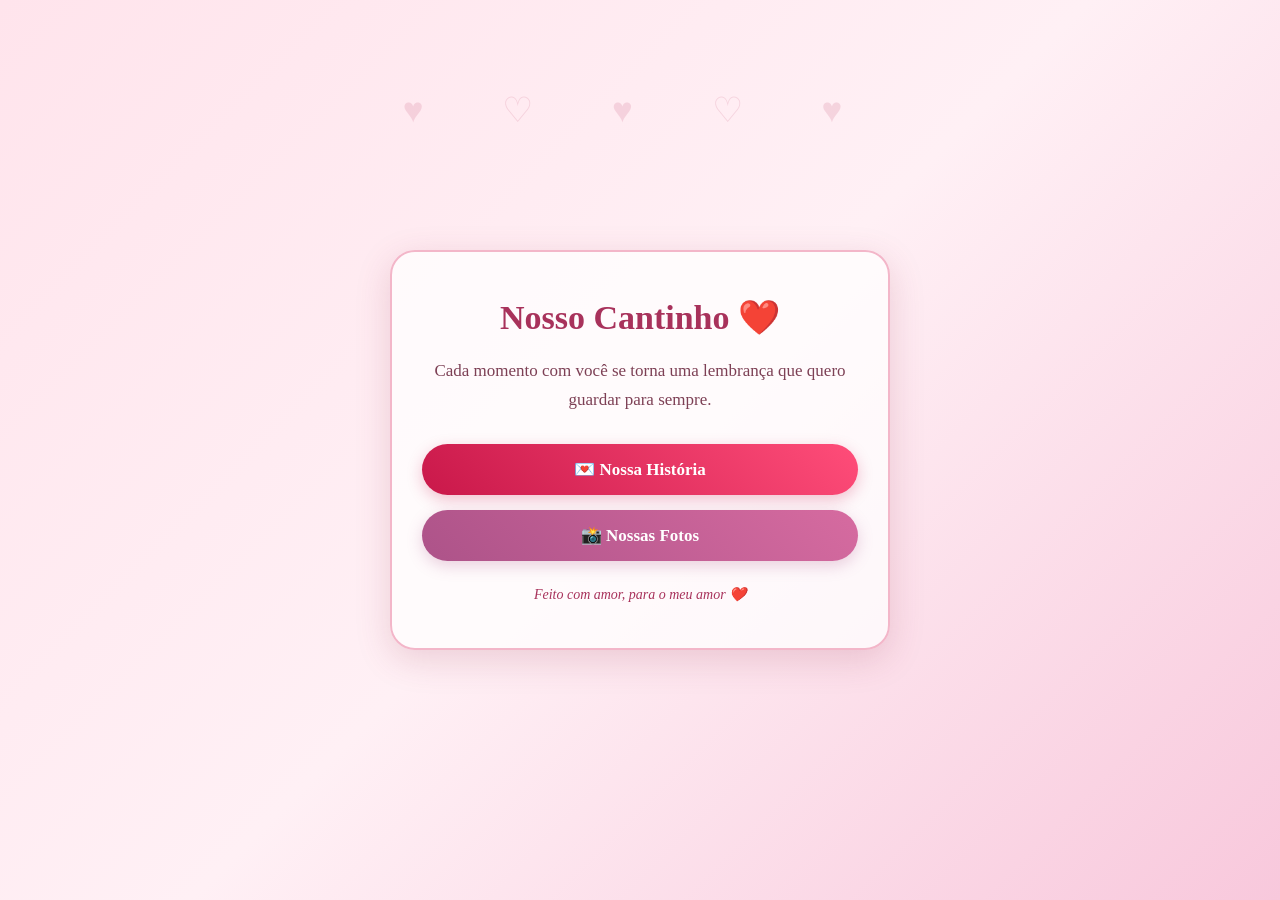
<file: index.html>
<!DOCTYPE html>
<html lang="pt-br">
<head>
    <meta charset="UTF-8">
    <meta name="viewport" content="width=device-width, initial-scale=1.0">
    <title>Nosso Cantinho ❤️</title>
    <link rel="stylesheet" href="arquivos_css/css_da_pagina_inicial.css">
</head>
<body>

    <div class="container">
        <h1>Nosso Cantinho ❤️</h1>

        <p class="mensagem">
            Cada momento com você se torna uma
            lembrança que quero guardar para sempre.
        </p>

        <button class="botao_historia"
            onclick="window.location.href='pagina_da_historia.html'">
            💌 Nossa História
        </button>

        <button class="botao_fotos"
            onclick="window.location.href='fotos_juntos.html'">
            📸 Nossas Fotos
        </button>

        <p class="rodape">Feito com amor, para o meu amor ❤️</p>
    </div>

</body>
</html>
</file>
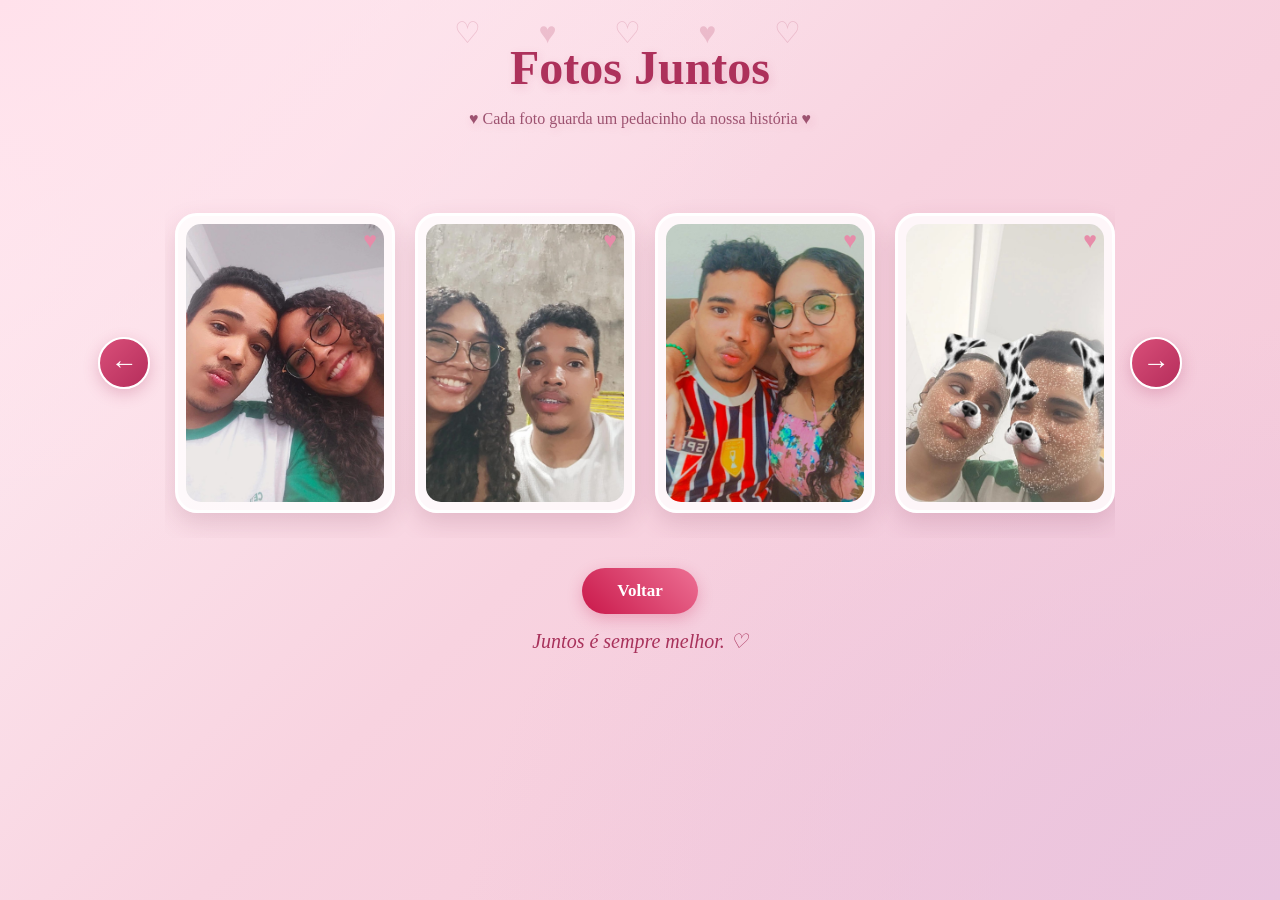
<file: fotos_juntos.html>
<!DOCTYPE html>
<html lang="pt-br">
<head>
    <meta charset="UTF-8">
    <meta name="viewport" content="width=device-width, initial-scale=1.0">
    <title>Fotos Juntos</title>
    <link rel="stylesheet" href="arquivos_css/css_das_fotos.css">
</head>
<body>
    <h1>Fotos Juntos</h1>
    <div class="container-list">
        <button class="botao-esquerdo" onclick="moverLista(-1)"> ← </button>   
        <div class="card-list" id="cardList">
            <div class="card 01"><img src="fotos-de-nos/juntos1.jpeg" alt="Foto 01"></div>
            <div class="card 02"><img src="fotos-de-nos/juntos2.jpeg" alt="Foto 02"></div>
            <div class="card 03"><img src="fotos-de-nos/juntos3.jpeg" alt="Foto 03"></div>
            <div class="card 04"><img src="fotos-de-nos/juntos4.jpeg" alt="Foto 04"></div>
            <div class="card 05"><img src="fotos-de-nos/juntos5.jpeg" alt="Foto 05"></div>
            <div class="card 06"><img src="fotos-de-nos/juntos6.jpeg" alt="Foto 06"></div>
            <div class="card 07"><img src="fotos-de-nos/juntos7.jpeg" alt="Foto 07"></div>
            <div class="card 08"><img src="fotos-de-nos/juntos8.jpeg" alt="Foto 08"></div>
            <div class="card 09"><img src="fotos-de-nos/juntos9.jpeg" alt="Foto 09"></div>
            <div class="card 10"><img src="fotos-de-nos/juntos10.jpeg" alt="Foto 10"></div>
            <div class="card 11"><img src="fotos-de-nos/juntos11.jpeg" alt="Foto 11"></div>
            <div class="card 12"><img src="fotos-de-nos/juntos12.jpeg" alt="Foto 12"></div>
            <div class="card 13"><img src="fotos-de-nos/juntos13.jpeg" alt="Foto 13"></div>
            <div class="card 14"><img src="fotos-de-nos/juntos14.jpeg" alt="Foto 14"></div>
            <div class="card 15"><img src="fotos-de-nos/juntos15.jpeg" alt="Foto 15"></div>
            <div class="card 16"><img src="fotos-de-nos/juntos16.jpeg" alt="Foto 16"></div>
            <div class="card 17"><img src="fotos-de-nos/juntos17.jpeg" alt="Foto 17"></div>
            <div class="card 18"><img src="fotos-de-nos/juntos18.jpeg" alt="Foto 18"></div>
            <div class="card 19"><img src="fotos-de-nos/juntos19.jpeg" alt="Foto 19"></div>
            <div class="card 20"><img src="fotos-de-nos/juntos20.jpeg" alt="Foto 20"></div>
            <div class="card 21"><img src="fotos-de-nos/juntos21.jpeg" alt="Foto 21"></div>
        </div>
        <button class="botao-direito" onclick="moverLista(1)"> → </button>
    </div>
    <button class="botao-voltar" onclick="window.location.href='index.html'">Voltar</button>
    <script src="arquivos_js/java_da_historia.js"></script>
</body>
</html>
</file>
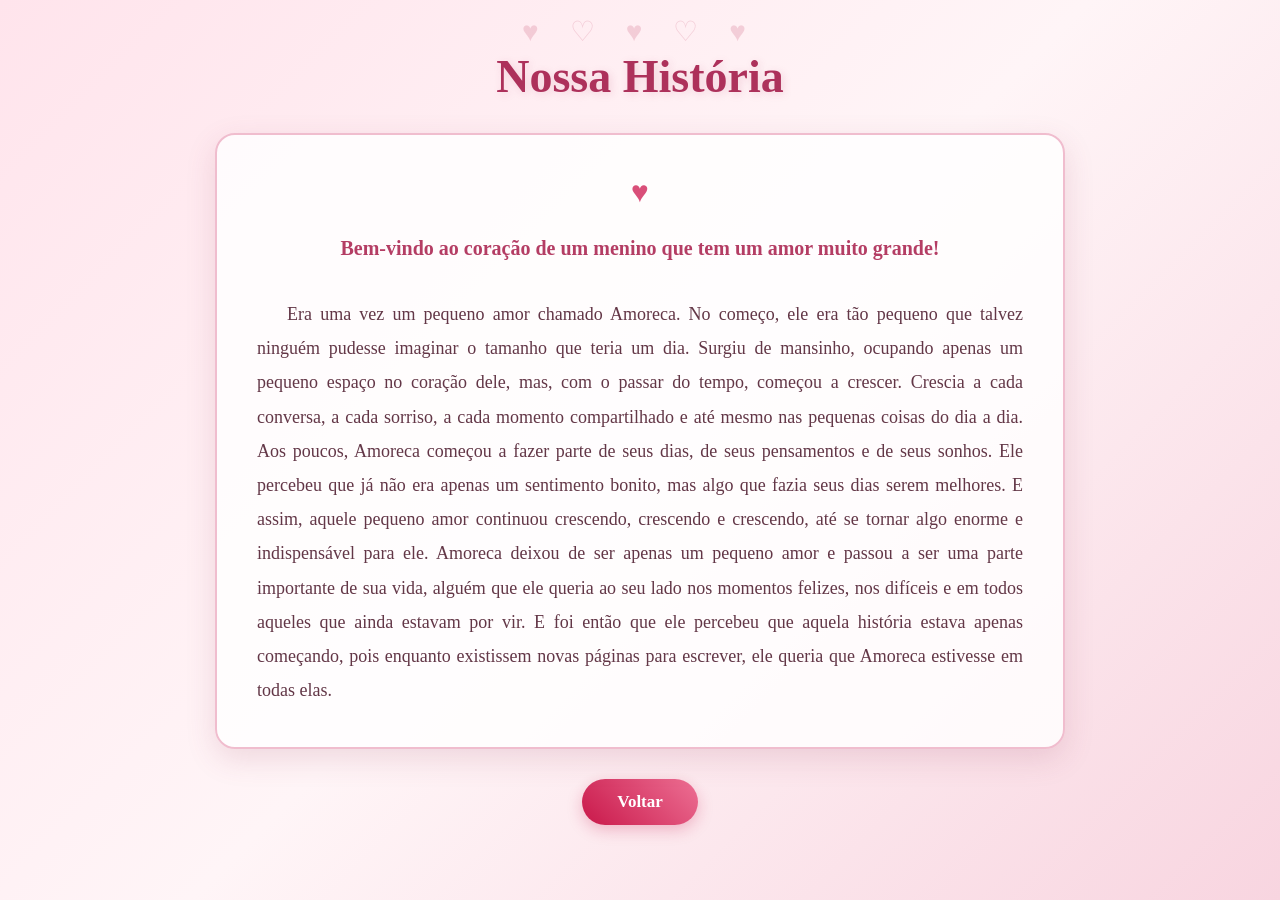
<file: pagina_da_historia.html>
<!DOCTYPE html>
<html lang="pt-br">
<head>
    <meta charset="UTF-8">
    <meta name="viewport" content="width=device-width, initial-scale=1.0">
    <title>Meu Amorzinho</title>
    <link rel="stylesheet" href="arquivos_css/css_da_historia.css">
</head>
<body>
    
    <h1>Nossa História</h1>
    <div class="texto_historia">
        <p>Bem-vindo ao coração de um menino que tem um amor muito grande!</p>

        <p>Era uma vez um pequeno amor chamado Amoreca. No começo, ele era tão pequeno que talvez ninguém pudesse imaginar o tamanho que teria um dia.
            Surgiu de mansinho, ocupando apenas um pequeno espaço no coração dele, mas, com o passar do tempo, começou a crescer. Crescia a cada conversa, 
            a cada sorriso, a cada momento compartilhado e até mesmo nas pequenas coisas do dia a dia. Aos poucos, Amoreca começou a fazer parte de seus dias,
            de seus pensamentos e de seus sonhos. Ele percebeu que já não era apenas um sentimento bonito, mas algo que fazia seus dias serem melhores. 
            E assim, aquele pequeno amor continuou crescendo, crescendo e crescendo, até se tornar algo enorme e indispensável para ele. Amoreca deixou de ser
            apenas um pequeno amor e passou a ser uma parte importante de sua vida, alguém que ele queria ao seu lado nos momentos felizes, nos difíceis e em todos 
            aqueles que ainda estavam por vir. E foi então que ele percebeu que aquela história estava apenas começando, pois enquanto existissem novas páginas para escrever, 
            ele queria que Amoreca estivesse em todas elas.
        </p>
    </div>
    <button class="botao_voltar" onclick="window.location.href='index.html'">Voltar</button>
</body>
</html>
</file>
<file: arquivos_css/css_da_pagina_inicial.css>
/* Configuração geral */
* {
    margin: 0;
    padding: 0;
    box-sizing: border-box;
}

body {
    min-height: 100vh;
    display: flex;
    justify-content: center;
    align-items: center;
    font-family: Georgia, serif;

    background: linear-gradient(
        135deg,
        #ffe4ec,
        #fff0f5,
        #f8c8dc
    );

    overflow: hidden;
}

/* Coração decorativo no fundo */
body::before {
    content: "♥  ♡  ♥  ♡  ♥";
    position: fixed;
    top: 10%;
    left: 0;
    width: 100%;
    text-align: center;
    font-size: 35px;
    letter-spacing: 35px;
    color: rgba(190, 60, 100, 0.15);
    pointer-events: none;
}

/* Caixa principal */
.container {
    position: relative;
    width: 90%;
    max-width: 500px;
    padding: 45px 30px;

    text-align: center;

    background: rgba(255, 255, 255, 0.75);
    border: 2px solid #f3b6c9;
    border-radius: 25px;

    box-shadow: 0 10px 35px rgba(150, 50, 80, 0.18);
}

/* Título */
h1 {
    color: #a8325b;
    font-size: 34px;
    margin-bottom: 20px;
}

/* Mensagem romântica */
.mensagem {
    color: #7d4055;
    font-size: 17px;
    line-height: 1.7;
    margin-bottom: 30px;
}

/* Botões */
button {
    display: block;
    width: 100%;
    padding: 15px;
    margin: 15px auto;

    border: none;
    border-radius: 30px;

    font-family: Georgia, serif;
    font-size: 17px;
    font-weight: bold;

    color: white;
    cursor: pointer;

    transition: transform 0.3s, box-shadow 0.3s;
}

/* Botão da história */
.botao_historia {
    background: linear-gradient(45deg, #c9184a, #ff4d79);
    box-shadow: 0 5px 15px rgba(201, 24, 74, 0.25);
}

/* Botão das fotos */
.botao_fotos {
    background: linear-gradient(45deg, #ad5389, #d66ba0);
    box-shadow: 0 5px 15px rgba(173, 83, 137, 0.25);
}

/* Efeito ao passar o mouse */
button:hover {
    transform: translateY(-4px) scale(1.02);
    box-shadow: 0 8px 20px rgba(150, 50, 80, 0.3);
}

button:active {
    transform: scale(0.97);
}

/* Rodapé */
.rodape {
    color: #a8325b;
    font-size: 14px;
    margin-top: 25px;
    font-style: italic;
}

/* Ajuste para celulares */
@media (max-width: 480px) {
    .container {
        padding: 35px 22px;
    }

    h1 {
        font-size: 28px;
    }

    .mensagem {
        font-size: 15px;
    }
}
</file>
<file: arquivos_css/css_das_fotos.css>
/* Configuração geral */
* {
    margin: 0;
    padding: 0;
    box-sizing: border-box;
}

body {
    min-height: 100vh;
    font-family: Georgia, "Times New Roman", serif;
    text-align: center;
    padding: 40px 20px;

    background:
        radial-gradient(ellipse at top left, #ffe1eb 0%, transparent 45%),
        radial-gradient(ellipse at bottom right, #e9c4df 0%, transparent 45%),
        linear-gradient(135deg, #fff0f5, #f8d3e0, #f4c6d7);

    overflow-x: hidden;
    position: relative;
}

/* Corações decorativos */
body::before {
    content: "♡  ♥  ♡  ♥  ♡";
    position: fixed;
    top: 15px;
    left: 0;
    width: 100%;
    font-size: 30px;
    letter-spacing: 25px;
    color: rgba(173, 49, 91, 0.2);
    pointer-events: none;
    z-index: -1;
}

/* Título */
h1 {
    color: #ad315b;
    font-size: clamp(32px, 5vw, 48px);
    margin-bottom: 12px;
    text-shadow: 2px 3px 10px rgba(173, 49, 91, 0.15);
}

/* Frase abaixo do título */
h1::after {
    content: "♥ Cada foto guarda um pedacinho da nossa história ♥";
    display: block;
    font-size: 16px;
    font-weight: normal;
    margin-top: 15px;
    color: #9d5270;
}

/* Área do carrossel */
.container-list {
    display: flex;
    align-items: center;
    justify-content: center;
    gap: 15px;

    width: 100%;
    max-width: 1200px;
    margin: 60px auto 30px;
}

/* Lista dos cards */
.card-list {
    display: flex;
    align-items: center;
    gap: 20px;

    width: 100%;
    max-width: 950px;
    padding: 25px 10px;

    overflow-x: auto;
    scroll-behavior: smooth;
    scroll-snap-type: x mandatory;

    scrollbar-width: none;
}

/* Fotos dentro dos cards */
.card {
    padding: 8px;
    overflow: hidden;
}

/* Imagem ocupando o card */
.card img {
    width: 100%;
    height: 100%;

    object-fit: cover;
    object-position: center;

    border-radius: 15px;
    display: block;

    transition: transform 0.4s ease;
}

/* Zoom delicado ao passar o mouse */
.card:hover img {
    transform: scale(1.06);
}


.card-list::-webkit-scrollbar {
    display: none;
}

/* Cada card */
.card {
    flex: 0 0 220px;
    height: 300px;

    display: flex;
    align-items: center;
    justify-content: center;

    color: #ad315b;
    font-size: 32px;
    font-weight: bold;

    background: rgba(255, 255, 255, 0.8);
    border: 3px solid #fff;
    border-radius: 22px;

    box-shadow: 0 10px 25px rgba(130, 54, 83, 0.18);

    scroll-snap-align: center;
    position: relative;
    overflow: hidden;

    transition: transform 0.35s, box-shadow 0.35s;
}

/* Coração no interior dos cards */
.card::before {
    content: "♥";
    position: absolute;
    top: 12px;
    right: 15px;
    font-size: 23px;
    color: #e78ca9;
}

/* Efeito ao passar o mouse */
.card:hover {
    transform: translateY(-8px) scale(1.03);
    box-shadow: 0 16px 32px rgba(130, 54, 83, 0.28);
}

/* Botões de navegação */
.botao-esquerdo,
.botao-direito {
    flex-shrink: 0;
    width: 52px;
    height: 52px;

    border: 2px solid white;
    border-radius: 50%;

    background: linear-gradient(135deg, #d94f79, #b52d5b);
    color: white;

    font-size: 27px;
    cursor: pointer;

    box-shadow: 0 5px 15px rgba(173, 49, 91, 0.25);
    transition: transform 0.25s, background 0.25s;
}

.botao-esquerdo:hover,
.botao-direito:hover {
    transform: scale(1.1);
    background: #a5224d;
}

.botao-esquerdo:active,
.botao-direito:active {
    transform: scale(0.94);
}



/* Celulares */
@media (max-width: 600px) {
    body {
        padding: 30px 10px;
    }

    h1::after {
        max-width: 300px;
        margin: 12px auto 0;
        line-height: 1.6;
    }

    .container-list {
        gap: 6px;
        margin-top: 30px;
    }

    .card-list {
        gap: 12px;
        padding: 20px 5px;
    }

    .card {
        flex-basis: 190px;
        height: 260px;
    }

    .botao-esquerdo,
    .botao-direito {
        width: 38px;
        height: 38px;
        font-size: 20px;
    }
}

/* Frase no final da página */
body::after {
    content: "Juntos é sempre melhor. ♡";
    display: block;
    margin: 15px auto;
    color: #a8325b;
    font-size: 20px;
    font-style: italic;
}

.botao-voltar {
    padding: 13px 35px;

    border: none;
    border-radius: 30px;

    background: linear-gradient(
        45deg,
        #c9184a,
        #ed7094
    );

    color: white;
    font-size: 17px;
    font-family: Georgia, serif;
    font-weight: bold;

    cursor: pointer;

    box-shadow: 0 5px 15px rgba(201, 24, 74, 0.25);

    transition: transform 0.3s, box-shadow 0.3s;
}
</file>
<file: arquivos_css/css_da_historia.css>
/* Configuração geral */
* {
    margin: 0;
    padding: 0;
    box-sizing: border-box;
}

body {
    min-height: 100vh;
    padding: 50px 20px;

    display: flex;
    flex-direction: column;
    align-items: center;

    font-family: Georgia, "Times New Roman", serif;
    color: #633747;

    background: linear-gradient(
        135deg,
        #ffe4ec,
        #fff5f7,
        #f8d5e0
    );

    position: relative;
}

/* Corações decorativos no fundo */
body::before {
    content: "♥     ♡     ♥     ♡     ♥";
    position: fixed;
    top: 15px;
    left: 0;
    width: 100%;

    text-align: center;
    font-size: 28px;
    letter-spacing: 12px;
    color: rgba(190, 50, 90, 0.18);

    pointer-events: none;
    z-index: -1;
}

/* Título */
h1 {
    font-size: clamp(30px, 5vw, 46px);
    color: #ad315b;
    text-align: center;
    margin-bottom: 30px;

    text-shadow: 2px 2px 8px rgba(173, 49, 91, 0.15);
}

/* Cartão da história */
.texto_historia {
    width: 100%;
    max-width: 850px;

    padding: 40px;
    margin-bottom: 30px;

    background: rgba(255, 255, 255, 0.82);
    border: 2px solid #f0bdce;
    border-radius: 20px;

    box-shadow: 0 10px 30px rgba(150, 55, 85, 0.15);

    position: relative;
}

/* Detalhe de coração no cartão */
.texto_historia::before {
    content: "♥";
    display: block;

    text-align: center;
    font-size: 30px;
    color: #d94f79;

    margin-bottom: 20px;
}

/* Parágrafos */
.texto_historia p {
    font-size: 18px;
    line-height: 1.9;
    text-align: justify;

    margin-bottom: 22px;
    text-indent: 30px;
}

/* Primeiro parágrafo */
.texto_historia p:first-child {
    color: #b43d64;
    font-size: 20px;
    font-weight: bold;
    text-align: center;

    text-indent: 0;
    margin-bottom: 30px;
}

/* Remove o espaço extra do último parágrafo */
.texto_historia p:last-child {
    margin-bottom: 0;
}

/* Botão de voltar */
.botao_voltar {
    padding: 13px 35px;

    border: none;
    border-radius: 30px;

    background: linear-gradient(
        45deg,
        #c9184a,
        #ed7094
    );

    color: white;
    font-size: 17px;
    font-family: Georgia, serif;
    font-weight: bold;

    cursor: pointer;

    box-shadow: 0 5px 15px rgba(201, 24, 74, 0.25);

    transition: transform 0.3s, box-shadow 0.3s;
}

/* Efeito ao passar o mouse */
.botao_voltar:hover {
    transform: translateY(-3px);
    box-shadow: 0 8px 20px rgba(201, 24, 74, 0.35);
}

/* Efeito ao clicar */
.botao_voltar:active {
    transform: scale(0.96);
}

/* Adaptação para celulares */
@media (max-width: 600px) {
    body {
        padding: 35px 15px;
    }

    h1 {
        margin-bottom: 22px;
    }

    .texto_historia {
        padding: 25px 20px;
    }

    .texto_historia p {
        font-size: 16px;
        line-height: 1.8;
        text-align: left;
        text-indent: 20px;
    }

    .texto_historia p:first-child {
        font-size: 18px;
        text-align: center;
    }

    .botao_voltar {
        width: 100%;
        max-width: 250px;
    }
}
</file>
